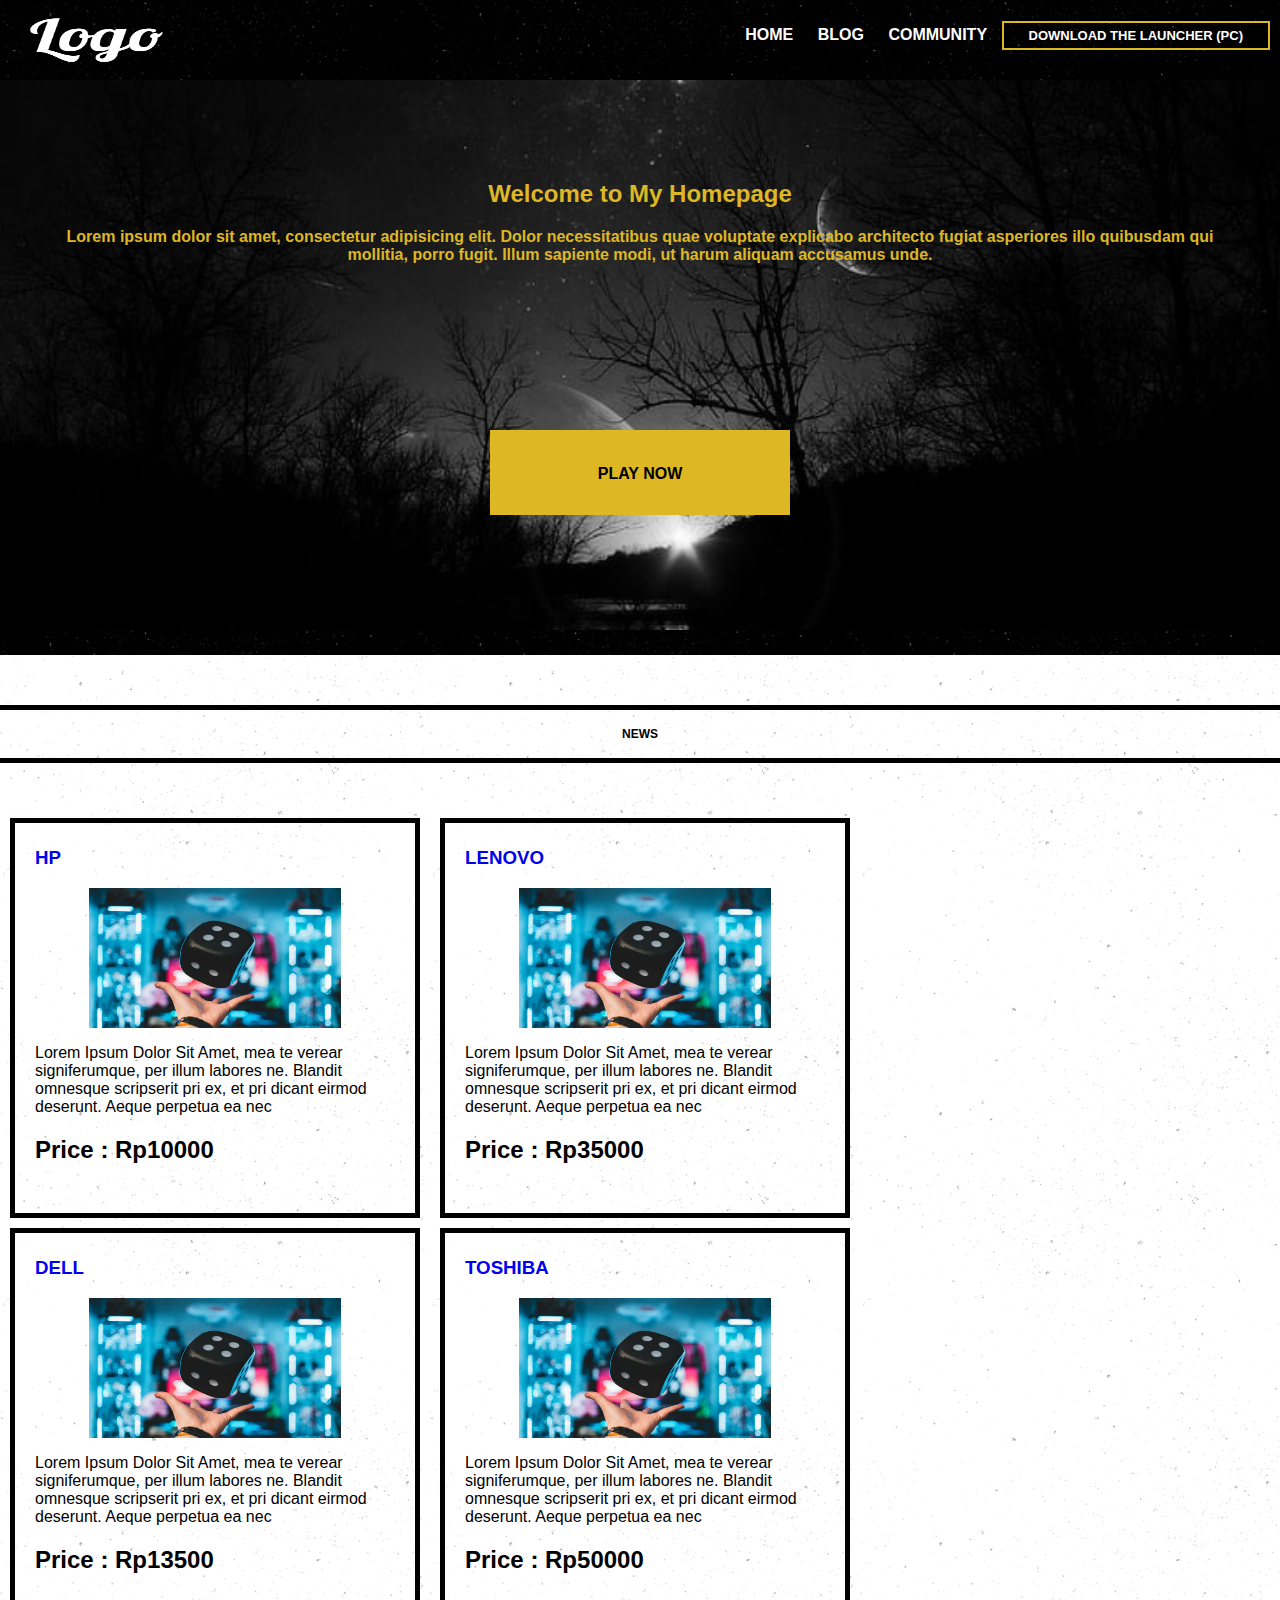
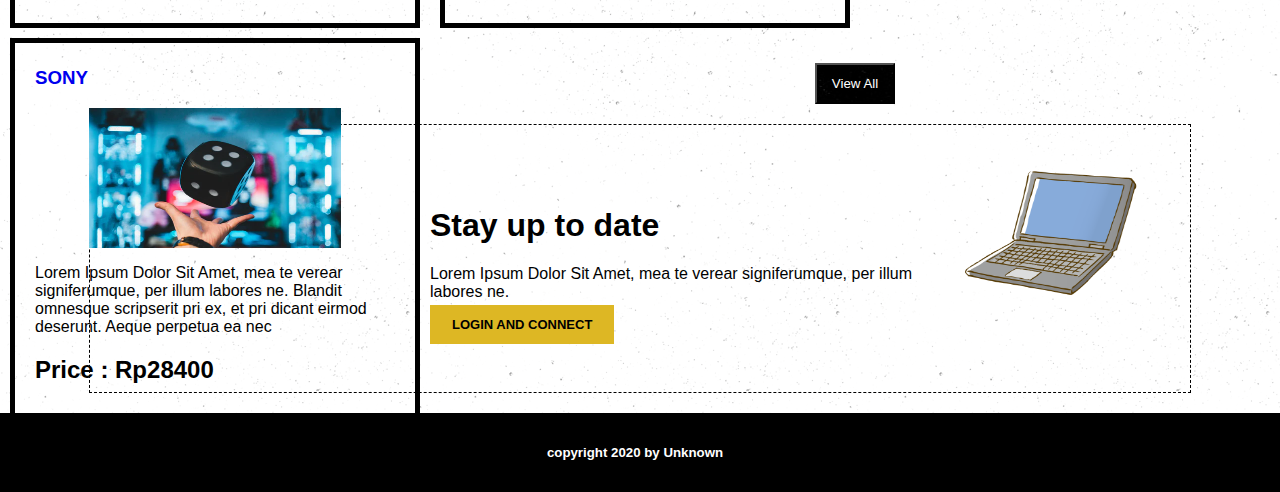
<file: index.html>
<html>

<head>
    <link href="style.css" rel="stylesheet" />
    <link href="https://fonts.googleapis.com/css?family=Slabo+27px" rel="stylesheet">
</head>

<body>
    <header style="background-image: url('img/2.jpg');">
        <img class="logo" src="img/sample-logo.png" width="200px" />
        <nav>
            <ul>
                <a href="index.html">
                    <li>Home</li>
                </a>
                <a href="#">
                    <li>Blog</li>
                </a>
                <a href="#">
                    <li>Community</li>
                </a>
                <a class="download-btn" href="#">
                    <li>Download the Launcher (PC)</li>
                </a>
            </ul>
        </nav>
    </header>

    <section>
        <div class="jumbotron">
            <div class="jumbotron-item">
                <h2>Welcome to My Homepage</h2>
                <p>Lorem ipsum dolor sit amet, consectetur adipisicing elit. Dolor necessitatibus quae voluptate
                    explicabo architecto fugiat asperiores illo quibusdam qui mollitia, porro fugit. Illum sapiente
                    modi, ut harum aliquam accusamus unde.</p>
            </div>
            <div class="jumbo-btn center">
                <a class="jumbo-link" href="">Play Now</a>
            </div>
        </div>

        <div class="social">
            <h3></h3>
        </div>
    </section>

    <section>
        <h1 class="article-index-title">News</h1>
        <div id="product-index"class="article-index center">
            <!-- list product -->
        </div>
        <div>
            <button class="btn center">
                <span>View All</span>
            </button>
        </div>
    </section>

    <section>
        <img class="newsletter-image" src="img/connect.png" />
        <div class="newsletter center">

            <h1>Stay up to date</h1>
            <p>Lorem Ipsum Dolor Sit Amet, mea te verear signiferumque, per illum labores ne.</p>

            <a class="newsletter-btn" href="">login and connect</a>
        </div>
    </section>
    <footer>
        <h5>copyright 2020 by Unknown</h5>
    </footer>
    <script>
        var products = [
			{
				title: "HP",
				price: 10000,
				description: "Lorem Ipsum Dolor Sit Amet, mea te verear signiferumque, per illum labores ne. Blandit omnesque scripserit pri ex, et pri dicant eirmod deserunt. Aeque perpetua ea nec "
			},
			{
				title: "Lenovo",
				price: 35000,
				description: "Lorem Ipsum Dolor Sit Amet, mea te verear signiferumque, per illum labores ne. Blandit omnesque scripserit pri ex, et pri dicant eirmod deserunt. Aeque perpetua ea nec "
			},
			{
				title: "DELL",
				price: 13500,
				description: "Lorem Ipsum Dolor Sit Amet, mea te verear signiferumque, per illum labores ne. Blandit omnesque scripserit pri ex, et pri dicant eirmod deserunt. Aeque perpetua ea nec "
			},
			{
				title: "Toshiba",
				price: 50000,
				description: "Lorem Ipsum Dolor Sit Amet, mea te verear signiferumque, per illum labores ne. Blandit omnesque scripserit pri ex, et pri dicant eirmod deserunt. Aeque perpetua ea nec "
			},
			{
				title: "Sony",
				price: 28400,
				description: "Lorem Ipsum Dolor Sit Amet, mea te verear signiferumque, per illum labores ne. Blandit omnesque scripserit pri ex, et pri dicant eirmod deserunt. Aeque perpetua ea nec "
			}
		];
		localStorage.setItem("product", JSON.stringify(products));

		function storeIndex(item) {
			let output = ""
			for (i = 0; i < item.length; i++) {
				output += `<article class="article">
                <a href="product.html?${item[i].title}">
                    <h3>${item[i].title}</h3>
                </a>
                <img class="article-image center" src="img/article.jpg" />
                <p>
                    ${item[i].description}
                </p>
                <h2>Price : Rp${item[i].price}</h2>
            </article>`;
			}
			return output
		}
		document.getElementById("product-index").innerHTML = storeIndex(products);
    </script>
</body>

</html>
</file>
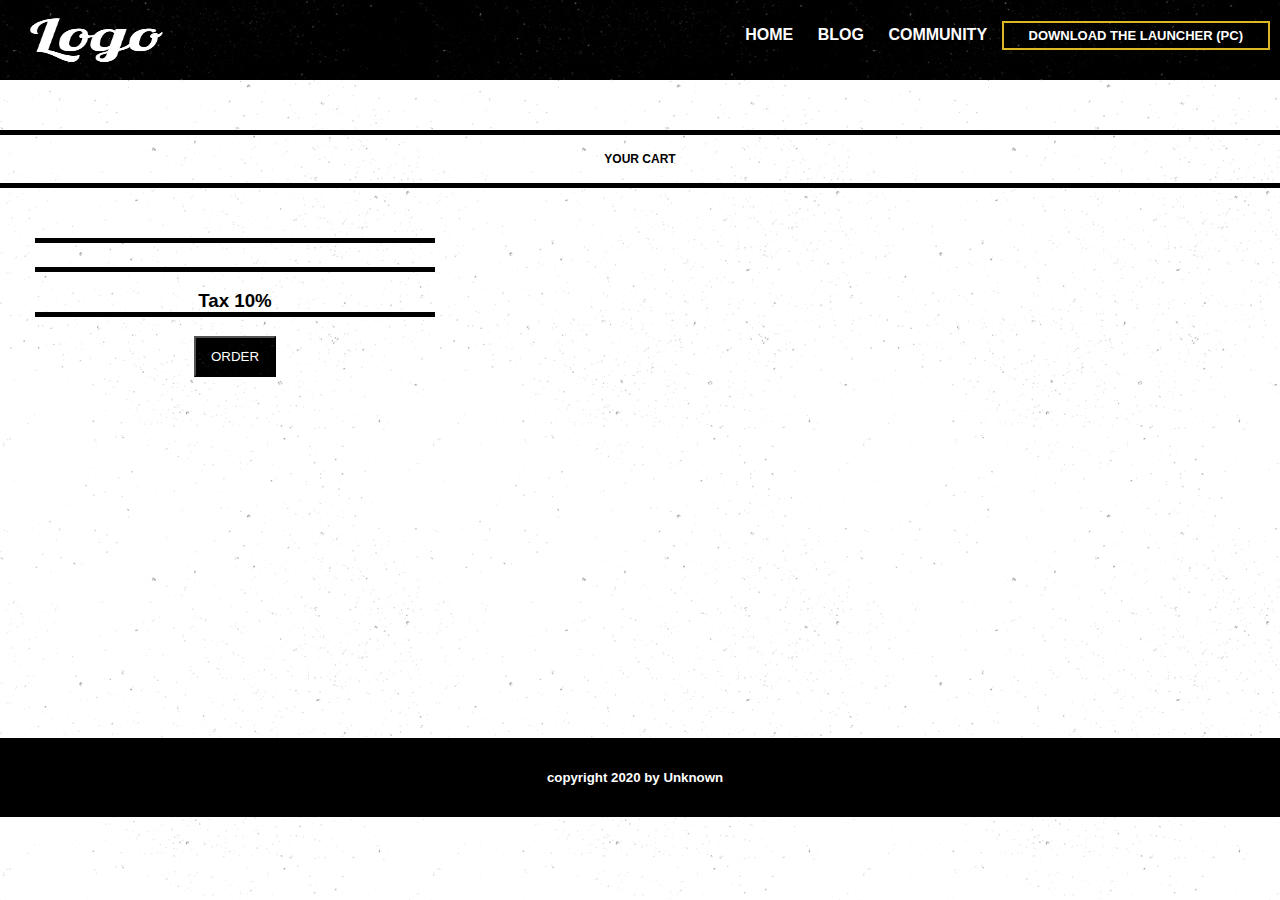
<file: cart.html>
<html>

<head>
    <link href="style.css" rel="stylesheet" />
    <link href="https://fonts.googleapis.com/css?family=Slabo+27px" rel="stylesheet">
</head>

<body>
    <header style="background-image: url('img/2.jpg');">
        <img class="logo" src="img/sample-logo.png" width="200px" />
        <nav>
            <ul>
                <a href="index.html">
                    <li>Home</li>
                </a><a href="#">
                    <li>Blog</li>
                </a>
                <a href="#">
                    <li>Community</li>
                </a>
                <a class="download-btn" href="#">
                    <li>Download the Launcher (PC)</li>
                </a>
            </ul>
        </nav>
    </header>
    <section>
        <h1 class="article-index-title">Your Cart</h1>
        <div class="cart-index center">
            <div id="order-products">

            </div>
            <div class="total-price">
                <h3 id="order-total"> </h3>
                <h3>Tax 10%</h3>
                <button class="btn center">
                    <span>ORDER</span>
                </button>
            </div>
        </div>
    </section>
    <footer>
        <h5>copyright 2020 by Unknown</h5>
    </footer>
    <script>
        //
        var products = JSON.parse(localStorage.getItem("product"));
        var queryString = location.search.substring(1);
        var cart = []
        cart.push(products[queryString])
        function storeCart(item) {
            let output = ""
            for (i = 0; i < item.length; i++) {
                output += `
                <div class="list-cart">
                <a href="">
                    <h3>${item[i].title}</h3>
                </a>
                <img class="cart-image center" src="img/article.jpg" />
                <p>
                    Lorem Ipsum Dolor Sit Amet, mea te verear signiferumque, per illum labores ne. Blandit omnesque
                    scripserit pri ex, et pri dicant eirmod deserunt. Aeque perpetua ea nec. Sit erant patrioque
                    delicatissimi ut. Et sea quem sint, nam in minim voluptatibus. Etiam placerat eam in.
                </p>
                <h2>Price : Rp${item[i].price}</h2>
            </div>`;
            }
            return output
        }
        document.getElementById("order-products").innerHTML = storeCart(cart);
        var total = 0
        for (i = 0; i < cart.length; i++) {
            total += cart[i].price
        }
        total += (total * 10) / 100
        document.getElementById("order-total").innerHTML = `Price :${total}`;
    </script>
</body>

</html>
</file>
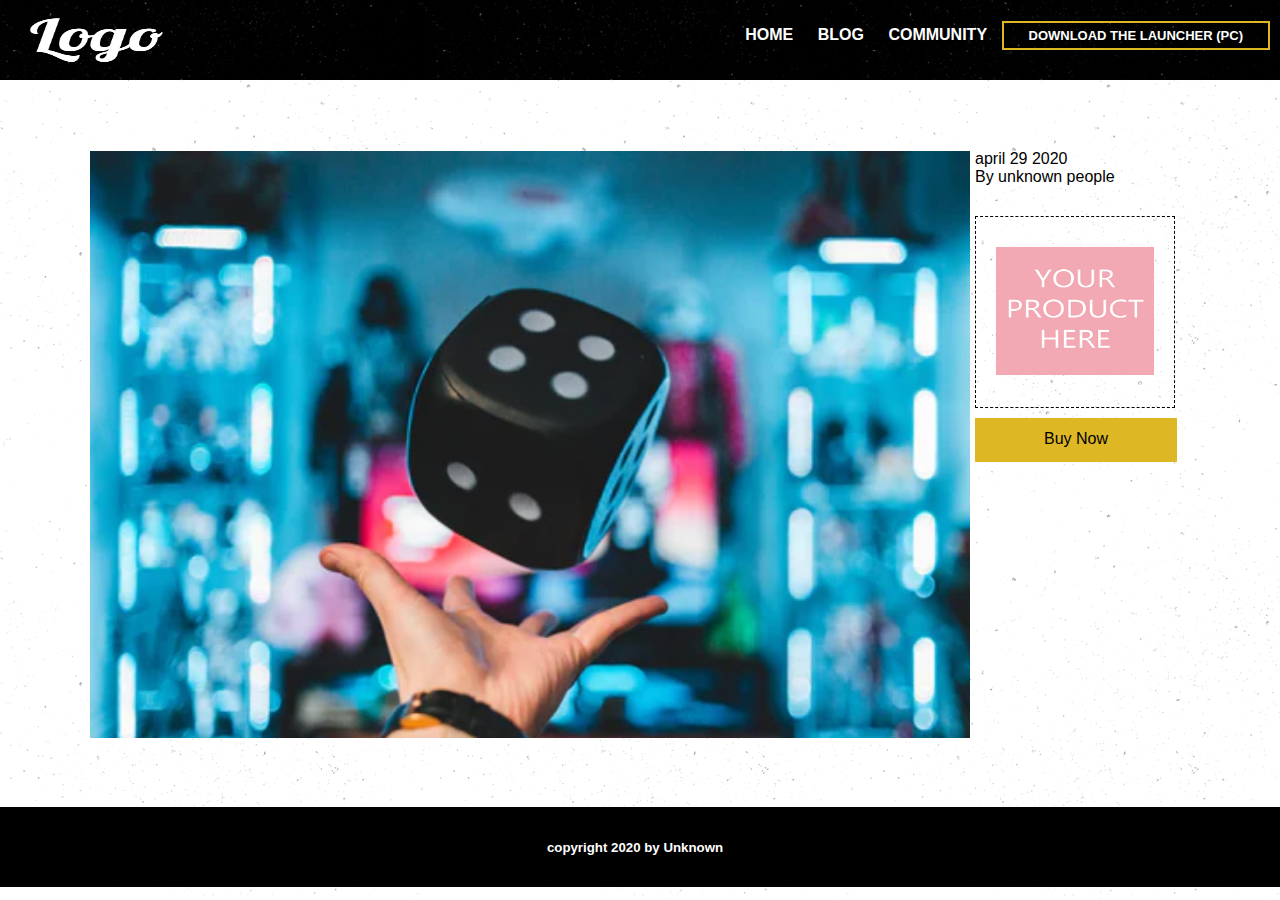
<file: product.html>
<html>

<head>
    <link href="style.css" rel="stylesheet" />
    <link href="https://fonts.googleapis.com/css?family=Slabo+27px" rel="stylesheet">
</head>

<body>
    <header style="background-image: url('img/2.jpg');">
        <img class="logo" src="img/sample-logo.png" width="200px" />
        <nav>
            <ul>
                <a href="index.html">
                    <li>Home</li>
                </a>
                <a href="#">
                    <li>Blog</li>
                </a>
                <a href="#">
                    <li>Community</li>
                </a>
                <a class="download-btn" href="#">
                    <li>Download the Launcher (PC)</li>
                </a>
            </ul>
        </nav>
    </header>

    <section>
        <div id="product-show" class="article-body">
            <div class="article-content">
                <h1 id="product-name"></h1>
                <img class="img-body center" src="img/article.jpg" />
                </p>
                <p id="product-desc"></p>
                <h2 id="product-price"></h2>
            </div>
            <div class="aside">
                <span>april 29 2020</span> <br />
                <span>By unknown people</span> <br />
                <div class="aside-promotion">
                    <div class="snippet">
                        <img class="aside-img center" src="img/product.png" />
                    </div>
                    <div id="add-to-cart-btn" class="promotion-link">
                        Buy Now
                    </div>
                </div>
            </div>
        </div>
    </section>

    <footer>
        <h5>copyright 2020 by Unknown</h5>
    </footer>
    <script>
        var products = JSON.parse(localStorage.getItem("product"));
        var queryString = location.search.substring(1);
        var temp
        var tmp
        if (products.length == 0) {
            document.getElementById("product-show").remove();
        } else {
            for (i = 0; i < products.length; i++) {
                if (products[i].title == queryString) {
                    temp = products[i]
                    tmp = i
                }
            }
        }
        document.getElementById("product-name").innerHTML = temp.title;
        document.getElementById("product-price").innerHTML = `Rp${temp.price}`;
        document.getElementById("product-desc").innerHTML = temp.description;
        document.getElementById("add-to-cart-btn").onclick = function () { addCart(tmp) };

        function addCart(item) {
            window.location.href = `cart.html?${item}`
        }
    </script>
</body>

</html>
</file>
<file: style.css>
/* ^ ^ baru sempat buat 2 halaman aja yah kak ^ ^ */

body {
  margin: 0;
  padding-top: 80px;
  background-image: url("img/theme.png");
  font-family: "futura-pt", sans-serif;
}

.center {
  display: block;
  margin: auto;
}

.text-center {
  text-align: center;
}

a {
  text-decoration: none;
  text-transform: uppercase;
}

/* header */

header {
  background-color: black;
  padding: 10px 20px 10px 10px;
  position: fixed;
  width: 100%;
  top: 0;
}

header nav {
  float: right;
  padding: 0px 20px;
}

nav li {
  display: inline;
  padding: 0px 10px;
  color: white;
  font-weight: 700;
}

.logo {
  width: 170px;
  height: 60px;
}

.download-btn {
  border: 2px solid #DDB724;
  height: 42px;
  padding: 5px 15px;
  font-size: 13px;
  max-width: 230px;
  font-weight: 700;
}

/* footer */

footer {
  background-color: black;
  color: white;
  padding: 10px 20px 10px 10px;
  text-align: center;
}

/* content */

/* section 1 */

.jumbotron {
  width: 100%;
  height: 550px;
  padding: 80px 40px;
  box-sizing: border-box;
  text-align: center;
  margin-bottom: 0px;
  background-image: url("img/screen-4.jpg");
  background-size: cover;
}

.jumbotron-item {
  width: 100%;
  height: 150px;
  color: #DDB724;
  font-weight: 700;
}

.jumbo-btn {
  margin-top: 100px;
  background-color: #DDB724;
  width: 300px;
  height: 50px;
  padding-top: 35px;
}

.jumbo-link {
  color: black;
  font-weight: 700;
}

.social {
  text-transform: uppercase;
  font-size: 13px;
  background-image: url("img/2.jpg");
  width: 100%;
  padding-top: 5px;
  padding-bottom: 5px;
  color: white;
  margin-top: 0px;
}

/* section 2 */

.article-index-title {
  max-width: 1300px;
  border-top: 5px solid black;
  border-bottom: 5px solid black;
  color: black;
  text-align: center;
  margin: 50px auto;
  font-size: 40px;
  text-transform: uppercase;
  font-size: 12px;
  padding: 17px;
}

.article-index {
  max-width: 1300px;
  padding: 0;
  height: 850px;
}

.article {
  margin: 5px 10px;
  box-sizing: border-box;
  width: 410px;
  height: 400px;
  float: left;
  border: 5px solid black;
  padding: 5px 20px;
}

.article-image {
  width: 70%;
  height: 140px;
}

.btn {
  background-image: url("img/2.jpg");
  padding: 11px 15px;
  color: white;
}

/* section 3 */

.newsletter {
  border: 1px dashed black;
  margin-top: 0;
  margin: 20px auto;
  max-width: 1000px;
  padding: 60px 50px;
}

.newsletter-image {
  float: right;
  margin-right: 130px;
  width: 200px;
  height: 250px;
}

.newsletter-btn {
  color: black;
  background-color: #DDB724;
  border: 2px solid #DDB724;
  font-size: 13px;
  font-weight: 700;
  padding: 10px 20px;
}

.article-body {
  margin: auto;
  max-width: 1100px;
  padding: 50px 15px;
  display: flex;
  flex-wrap: wrap;
}

.article-content {
  width: 80%;
}

.img-body {
  width: 100%;
}

.aside {
  padding-top: 20px;
  width: 18%;
  margin-left: 5px;
}

.aside-promotion {
  margin-top: 30px;
}

.snippet {
  padding-top: 30px;
  width: 100%;
  height: 160px;
  border: 1px dashed #000;
}

.aside-img {
  width: 80%;
  height: 80%;
}

.promotion-link {
  background-color: #DDB724;
  border: 2px solid #DDB724;
  margin-top: 10px;
  width: 100%;
  height: 30px;
  padding-top: 10px;
  text-align: center;
}

.list-cart {
  margin: 0px;
  box-sizing: border-box;
  width: 850px;
  height: 250px;
  float: left;
  border: 5px solid black;
  padding: 5px 0px;
}

.list-cart h3 {
  text-align: center;
  border-bottom: 5px solid black;
  ;
}

.total-price {
  margin-left: 35px;
  box-sizing: border-box;
  width: 400px;
  float: left;
  border-top: 5px solid black;
  padding: 5px 0px;
}
.cart-image {
  float: left;
  width: 200px;
  height: 140px;
}

.cart-index {
  max-width: 1300px;
  padding: 0;
  height: 500px;
}

.list-cart p {
  margin-left: 220px;
  margin-right: 40px;
}

.list-cart h2 {
  margin-left: 220px;
}

.total-price h3 {
  text-align: center;
  border-bottom: 5px solid black;
  ;
}
</file>
